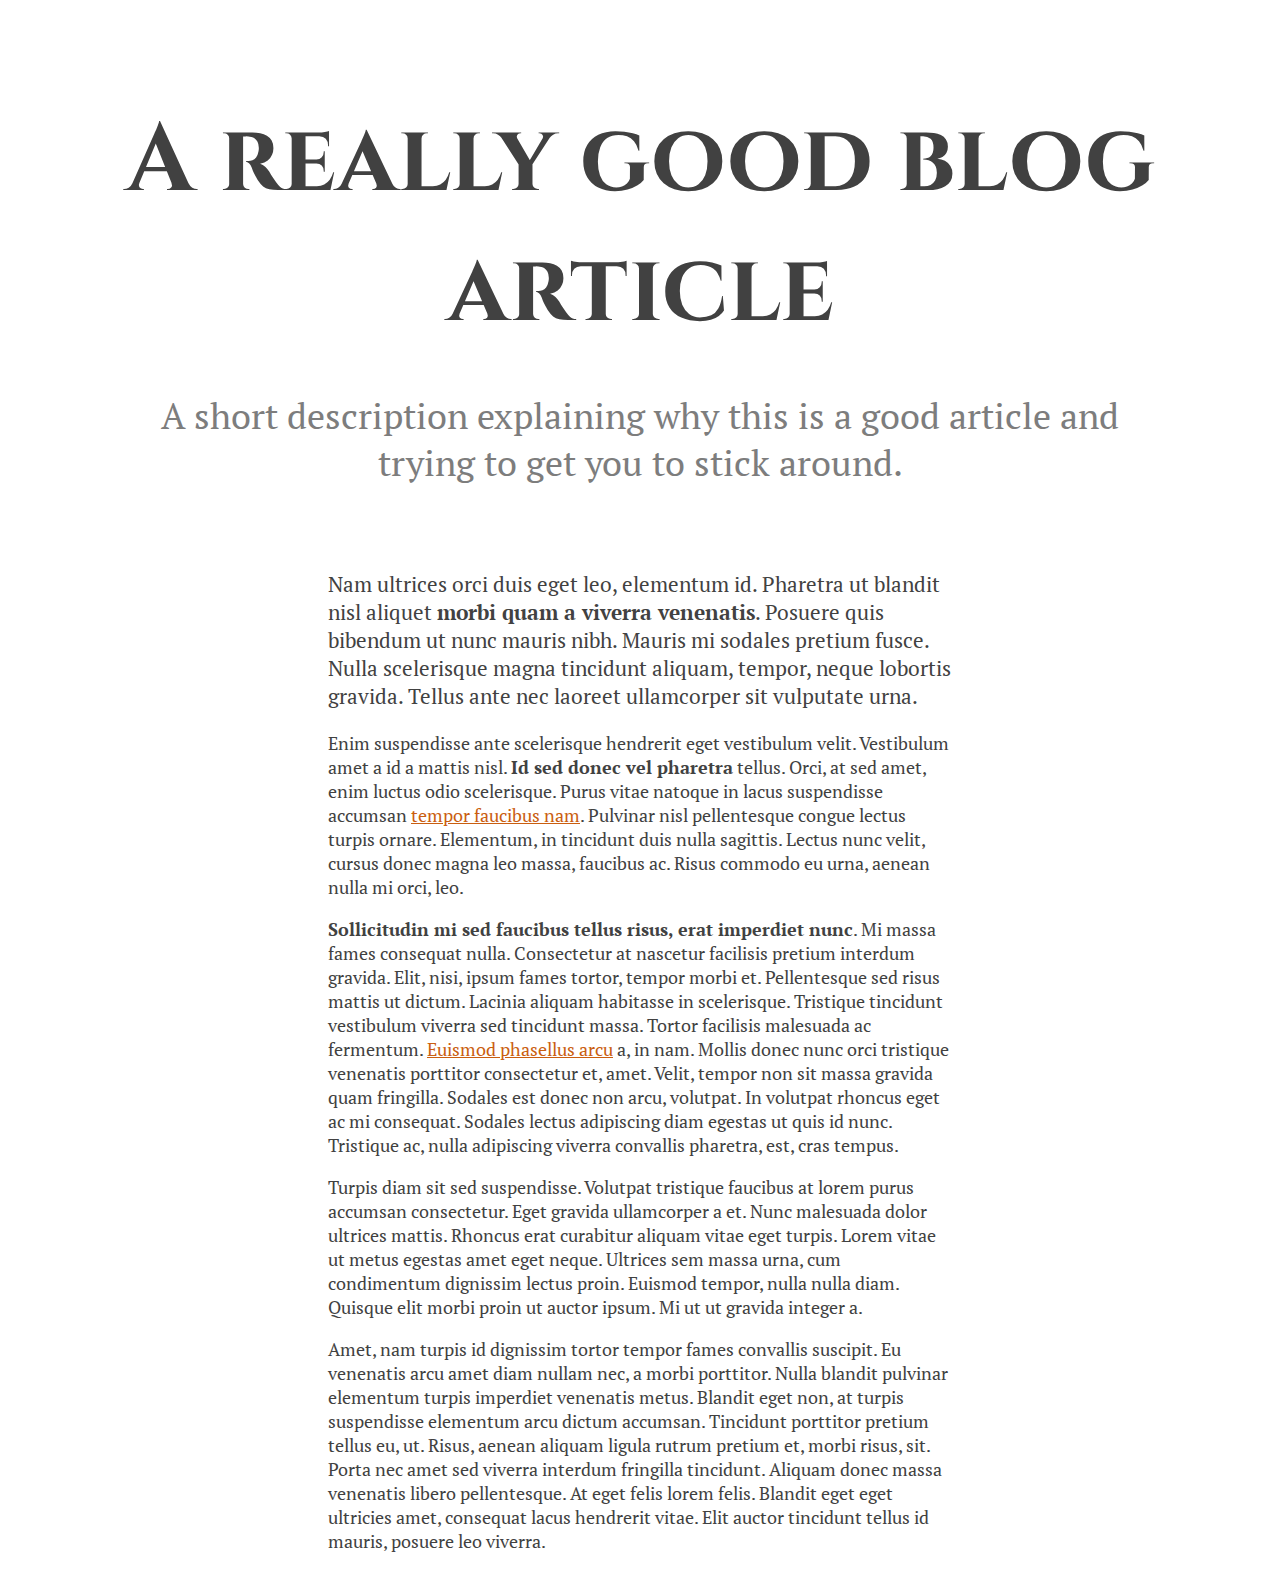
<file: module-1/01-inheritance-a-little-project/index.html>
<!DOCTYPE html>
<html lang="en">

<head>
  <meta charset="UTF-8">
  <meta name="viewport" content="width=device-width, initial-scale=1.0">
  <title>A great blog</title>
  <link href="https://fonts.googleapis.com/css2?family=Cinzel:wght@900&family=PT+Serif:wght@400;700&display=swap"
    rel="stylesheet">
  <link rel="stylesheet" href="styles.css">
</head>

<body>
  <article>
    <header>
      <h1 class="title">A really good blog article</h1>
      <p class="subtitle">A short description explaining why this is a good article and trying to get you to stick
        around.
      </p>
    </header>
    <div class="container">
      <p class="lead">Nam ultrices orci duis eget leo, elementum id. Pharetra ut blandit nisl aliquet <strong>morbi quam
          a viverra
          venenatis</strong>. Posuere quis bibendum ut nunc mauris nibh. Mauris mi sodales pretium fusce. Nulla
        scelerisque magna tincidunt aliquam, tempor, neque lobortis gravida. Tellus ante nec laoreet ullamcorper sit
        vulputate urna.</p>
      <p>Enim suspendisse ante scelerisque hendrerit eget vestibulum velit. Vestibulum amet a id a mattis nisl.
        <strong>Id
          sed donec vel pharetra</strong> tellus. Orci, at sed amet, enim luctus odio scelerisque. Purus vitae natoque
        in
        lacus suspendisse accumsan <a href="#">tempor faucibus nam</a>. Pulvinar nisl pellentesque congue lectus turpis
        ornare. Elementum,
        in tincidunt duis nulla sagittis. Lectus nunc velit, cursus donec magna leo massa, faucibus ac. Risus commodo eu
        urna, aenean nulla mi orci, leo.</p>
      <p><strong>Sollicitudin mi sed faucibus tellus risus, erat imperdiet nunc</strong>. Mi massa fames consequat
        nulla.
        Consectetur at
        nascetur facilisis pretium interdum gravida. Elit, nisi, ipsum fames tortor, tempor morbi et. Pellentesque sed
        risus mattis ut dictum. Lacinia aliquam habitasse in scelerisque. Tristique tincidunt vestibulum viverra sed
        tincidunt massa. Tortor facilisis malesuada ac fermentum. <a href="#">Euismod phasellus arcu</a> a, in nam.
        Mollis
        donec nunc orci
        tristique venenatis porttitor consectetur et, amet. Velit, tempor non sit massa gravida quam fringilla. Sodales
        est donec non arcu, volutpat. In volutpat rhoncus eget ac mi consequat. Sodales lectus adipiscing diam egestas
        ut
        quis id nunc. Tristique ac, nulla adipiscing viverra convallis pharetra, est, cras tempus.</p>
      <p>Turpis diam sit sed suspendisse. Volutpat tristique faucibus at lorem purus accumsan consectetur. Eget gravida
        ullamcorper a et. Nunc malesuada dolor ultrices mattis. Rhoncus erat curabitur aliquam vitae eget turpis. Lorem
        vitae ut metus egestas amet eget neque. Ultrices sem massa urna, cum condimentum dignissim lectus proin. Euismod
        tempor, nulla nulla diam. Quisque elit morbi proin ut auctor ipsum. Mi ut ut gravida integer a.</p>
      <p>Amet, nam turpis id dignissim tortor tempor fames convallis suscipit. Eu venenatis arcu amet diam nullam nec, a
        morbi porttitor. Nulla blandit pulvinar elementum turpis imperdiet venenatis metus. Blandit eget non, at turpis
        suspendisse elementum arcu dictum accumsan. Tincidunt porttitor pretium tellus eu, ut. Risus, aenean aliquam
        ligula rutrum pretium et, morbi risus, sit. Porta nec amet sed viverra interdum fringilla tincidunt. Aliquam
        donec
        massa venenatis libero pellentesque. At eget felis lorem felis. Blandit eget eget ultricies amet, consequat
        lacus
        hendrerit vitae. Elit auctor tincidunt tellus id mauris, posuere leo viverra.</p>
  </article>
  </div>
</body>

</html>
</file>
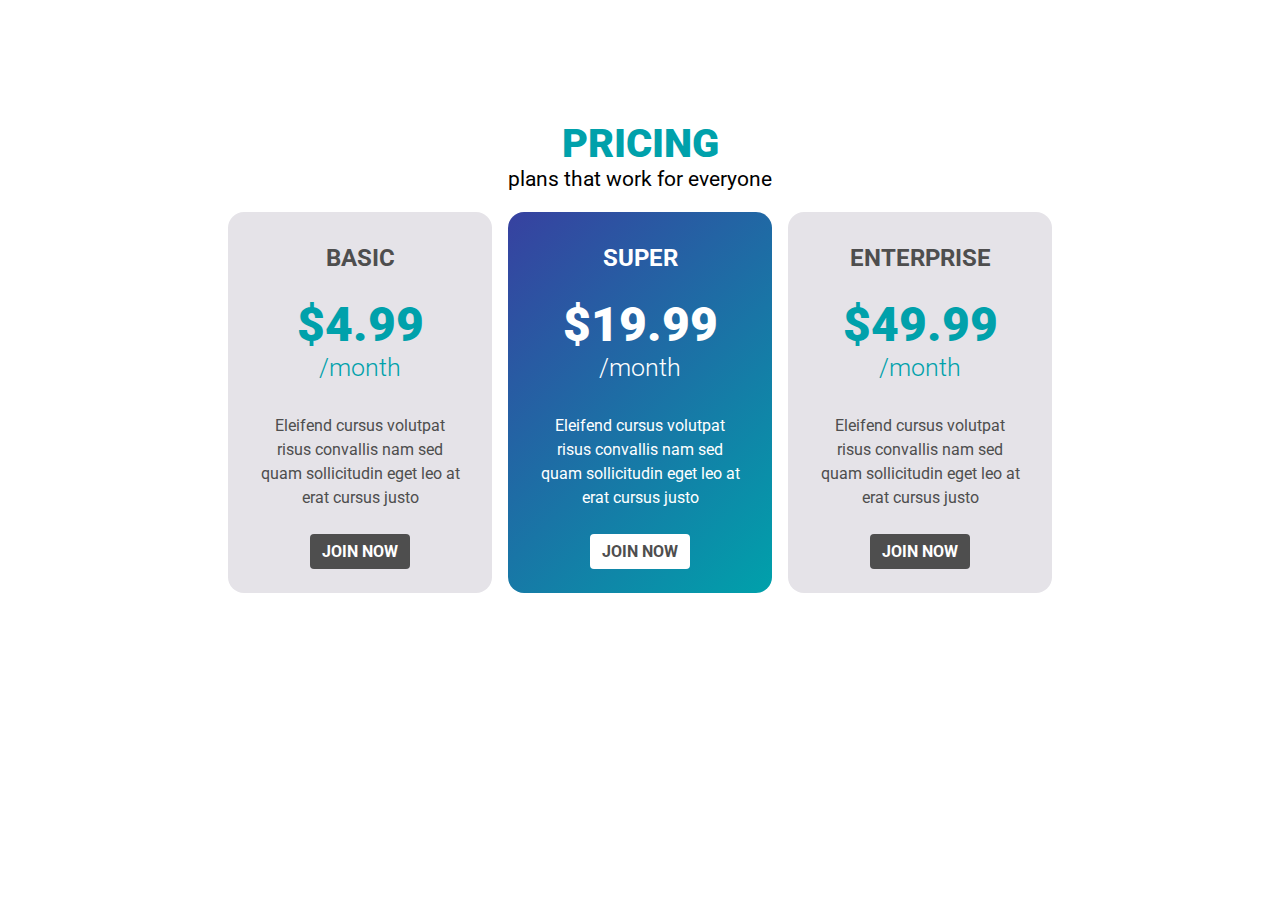
<file: module-1/03-pricing-cards-1/code/index.html>
<!DOCTYPE html>
<html lang="en">

<head>
  <meta charset="UTF-8">
  <meta name="viewport" content="width=device-width, initial-scale=1.0">
  <title>Pricing</title>
  <link href="https://fonts.googleapis.com/css2?family=Roboto:wght@300;700;900&display=swap" rel="stylesheet">
  <link rel="stylesheet" href="styles.css">
</head>

<body>
  <h1>pricing</h1>
  <p class="subhead">plans that work for everyone</p>

  <div class="plans">
    <div class="plan plan--light">
      <h2 class="plan__title">basic</h2>
      <p class="plan__price text--accent">
        $4.99<span>/month</span>
      </p>
      <p class="plan__description">Eleifend cursus volutpat risus convallis nam sed quam sollicitudin eget leo at erat
        cursus justo</p>
      <a href="#" class="button button--dark">Join Now</a>
    </div>
    <div class="plan plan--accent">
      <h2 class="plan__title">super</h2>
      <p class="plan__price">
        $19.99<span>/month</span>
      </p>
      <p class="plan__description">Eleifend cursus volutpat risus convallis nam sed quam sollicitudin eget leo at erat
        cursus justo</p>
      <a href="#" class="button button--light">Join Now</a>
    </div>
    <div class="plan plan--light">
      <h2 class="plan__title">Enterprise</h2>
      <p class="plan__price text--accent">
        $49.99<span>/month</span>
      </p>
      <p class="plan__description">Eleifend cursus volutpat risus convallis nam sed quam sollicitudin eget leo at erat
        cursus justo</p>
      <a href="#" class="button button--dark">Join Now</a>
    </div>
  </div>
</body>

</html>
</file>
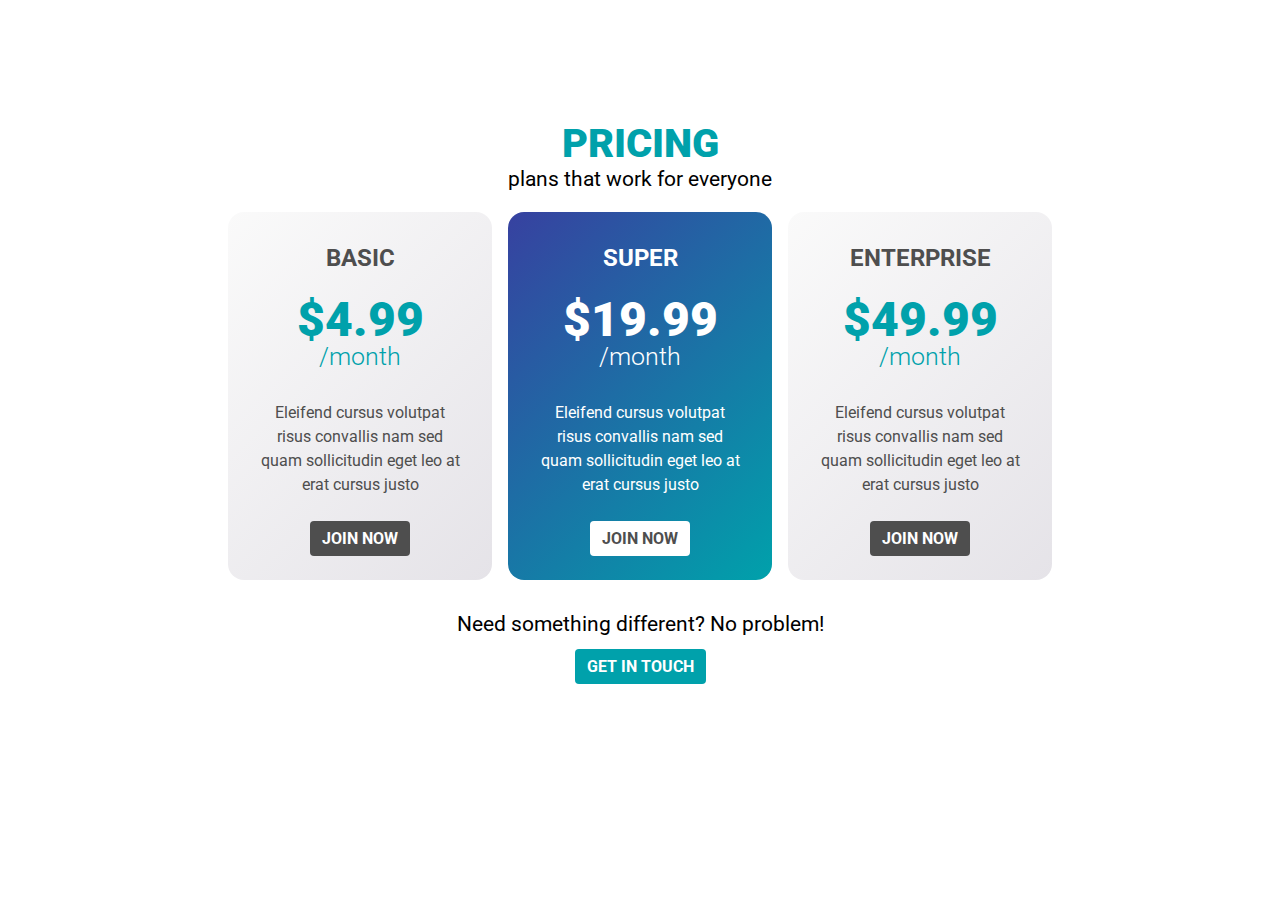
<file: module-1/04-pricing-cards-2/01 - start here/index.html>
<!DOCTYPE html>
<html lang="en">

<head>
  <meta charset="UTF-8">
  <meta name="viewport" content="width=device-width, initial-scale=1.0">
  <title>Pricing</title>
  <link href="https://fonts.googleapis.com/css2?family=Roboto:wght@300;700;900&display=swap" rel="stylesheet">
  <link rel="stylesheet" href="styles.css">
</head>

<body>
  <h1 class="text-accent">pricing</h1>
  <p class="fs-500">plans that work for everyone</p>

  <div class="plans">
    <div class="plan plan--light">
      <h2 class="plan__title">basic</h2>
      <p class="plan__price text-accent">
        $4.99<span>/month</span>
      </p>
      <p class="plan__description">Eleifend cursus volutpat risus convallis nam sed quam sollicitudin eget leo at erat
        cursus justo</p>
      <a href="#" class="button button--dark">Join Now</a>
    </div>

    <div class="plan plan--accent">
      <h2 class="plan__title">super</h2>
      <p class="plan__price">
        $19.99<span>/month</span>
      </p>
      <p class="plan__description">Eleifend cursus volutpat risus convallis nam sed quam sollicitudin eget leo at erat
        cursus justo</p>
      <a href="#" class="button button--light">Join Now</a>
    </div>
    <div class="plan plan--light">
      <h2 class="plan__title">Enterprise</h2>
      <p class="plan__price text-accent">
        $49.99<span>/month</span>
      </p>
      <p class="plan__description">Eleifend cursus volutpat risus convallis nam sed quam sollicitudin eget leo at erat
        cursus justo</p>
      <a href="#" class="button button--dark">Join Now</a>
    </div>
  </div>

  <p class="fs-500">Need something different? No problem!</p>
  <a href="#" class="button button--accent">Get in touch</a>
</body>

</html>
</file>
<file: module-1/01-inheritance-a-little-project/styles.css>
body {
  font-family: 'PT Serif', serif;
  font-size: 1.125rem;
  color: #414141;
}

a {
  color: #CA5E10;
}

header {
  max-width: 70rem;
  margin: 0 auto;
  text-align: center;
}

.title {
  font-family: 'Cinzel', serif;
  font-size: 6rem;
  margin-bottom: 0;
  padding: 2rem 2rem 0 2rem;
}

.subtitle {
  font-size: 2.25rem;
  color: #7D7D7D;
  padding: 0 5rem 3rem 5rem;
}

.lead {
  font-size: 1.3125rem;
}

.container {
  width: 90%;
  max-width: 39rem;
  margin: 0 auto;
  text-align: left;
}
</file>
<file: module-1/03-pricing-cards-1/code/styles.css>
body {
  font-family: "Roboto", sans-serif;
  text-align: center;
  background-color: #fff;
}

h1 {
  font-size: 2.5rem;
  text-transform: uppercase;
  color: #00a1ab;
  font-weight: 900;
  margin-top: 3em;
  margin-bottom: 0;
}

.text--accent {
  color: #00a1ab;
}

.subhead {
  font-size: 1.3125rem;
  margin-top: 0;
}

.plans {
  display: flex;
  justify-content: center;
}

.plan {
  width: 200px;
  padding: 2em;
  border-radius: 1em;
  margin: 0 0.5em;
}

.plan--accent {
  color: #fff;
  background: linear-gradient(-45deg, #00a1ab, #3741a0);
}

.plan--light {
  color: #4e4e4e;
  background: #E5E3E8 ;
}

.plan__title {
  text-transform: uppercase;
  margin: 0 0 1em;
}

.plan__price {
  font-size: 3rem;
  font-weight: 900;
  margin: 0;
}

.plan__price span {
  display: block;
  font-size: 1.5625rem;
  font-weight: 300;
}

.plan__description {
  margin: 2em 0;
  line-height: 1.5;
}

.button {
  text-decoration: none;
  padding: 0.5em 0.75em;
  border-radius: 0.25em;
  text-transform: uppercase;
  font-weight: 700;
}

.button--light {
  background: white;
  color: #4e4e4e;
}

.button--dark {
  background: #4e4e4e;
  color: #fff;
}
</file>
<file: module-1/04-pricing-cards-2/01 - start here/styles.css>
body {
  font-family: "Roboto", sans-serif;
  text-align: center;
}

h1 {
  font-size: 2.5rem;
  text-transform: uppercase;
  font-weight: 900;
  margin-top: 3em;
  margin-bottom: 0;
}

.text-accent {
  color: #00a1ab;
}

.fs-500 {
  font-size: 1.3125rem;
  margin-top: 0;
}

.plans {
  display: flex;
  justify-content: center;
  margin-bottom: 2rem;
}

.plan {
  width: 200px;
  padding: 2em;
  border-radius: 1em;
  margin: 0 0.5em;
}

.plan--light {
  color: #4e4e4e;
  background: linear-gradient(-45deg, #e5e3e8, #fafafa);
}

.plan--accent {
  color: #fff;
  background: linear-gradient(-45deg, #00a1ab, #3741a0);
}

.plan__title {
  text-transform: uppercase;
  margin: 0 0 1em;
}

.plan__price {
  font-size: 3rem;
  line-height: 1;
  font-weight: 900;
  margin: 0;
}

.plan__price span {
  display: block;
  font-size: 1.5625rem;
  font-weight: 300;
}

.plan__description {
  margin: 2em 0;
  line-height: 1.5;
}

.button {
  text-decoration: none;
  padding: 0.5em 0.75em;
  border-radius: 0.25em;
  text-transform: uppercase;
  font-weight: 700;
}

.button--light {
  background: white;
  color: #4e4e4e;
}

.button--dark {
  color: white;
  background: #4e4e4e;
}

.button--accent {
  background-color: #00a1ab;
  color: white;
}
</file>
